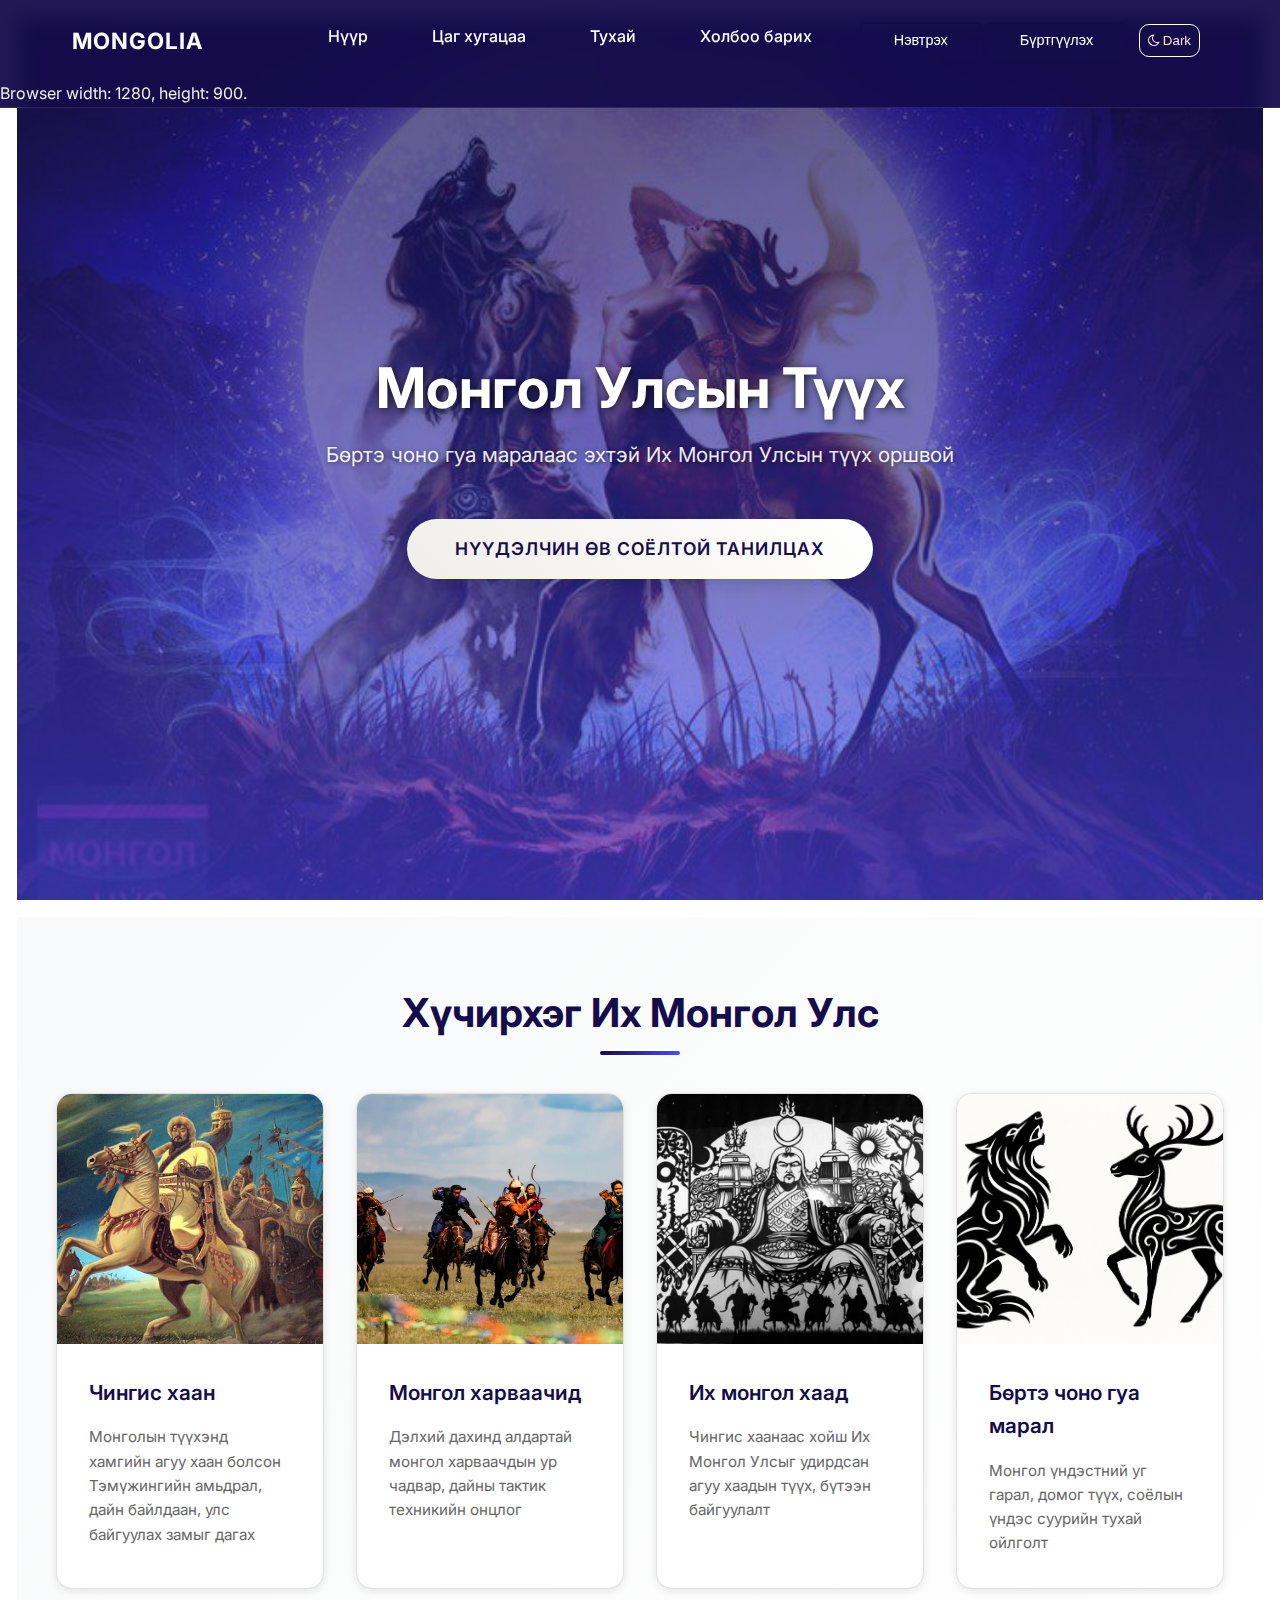
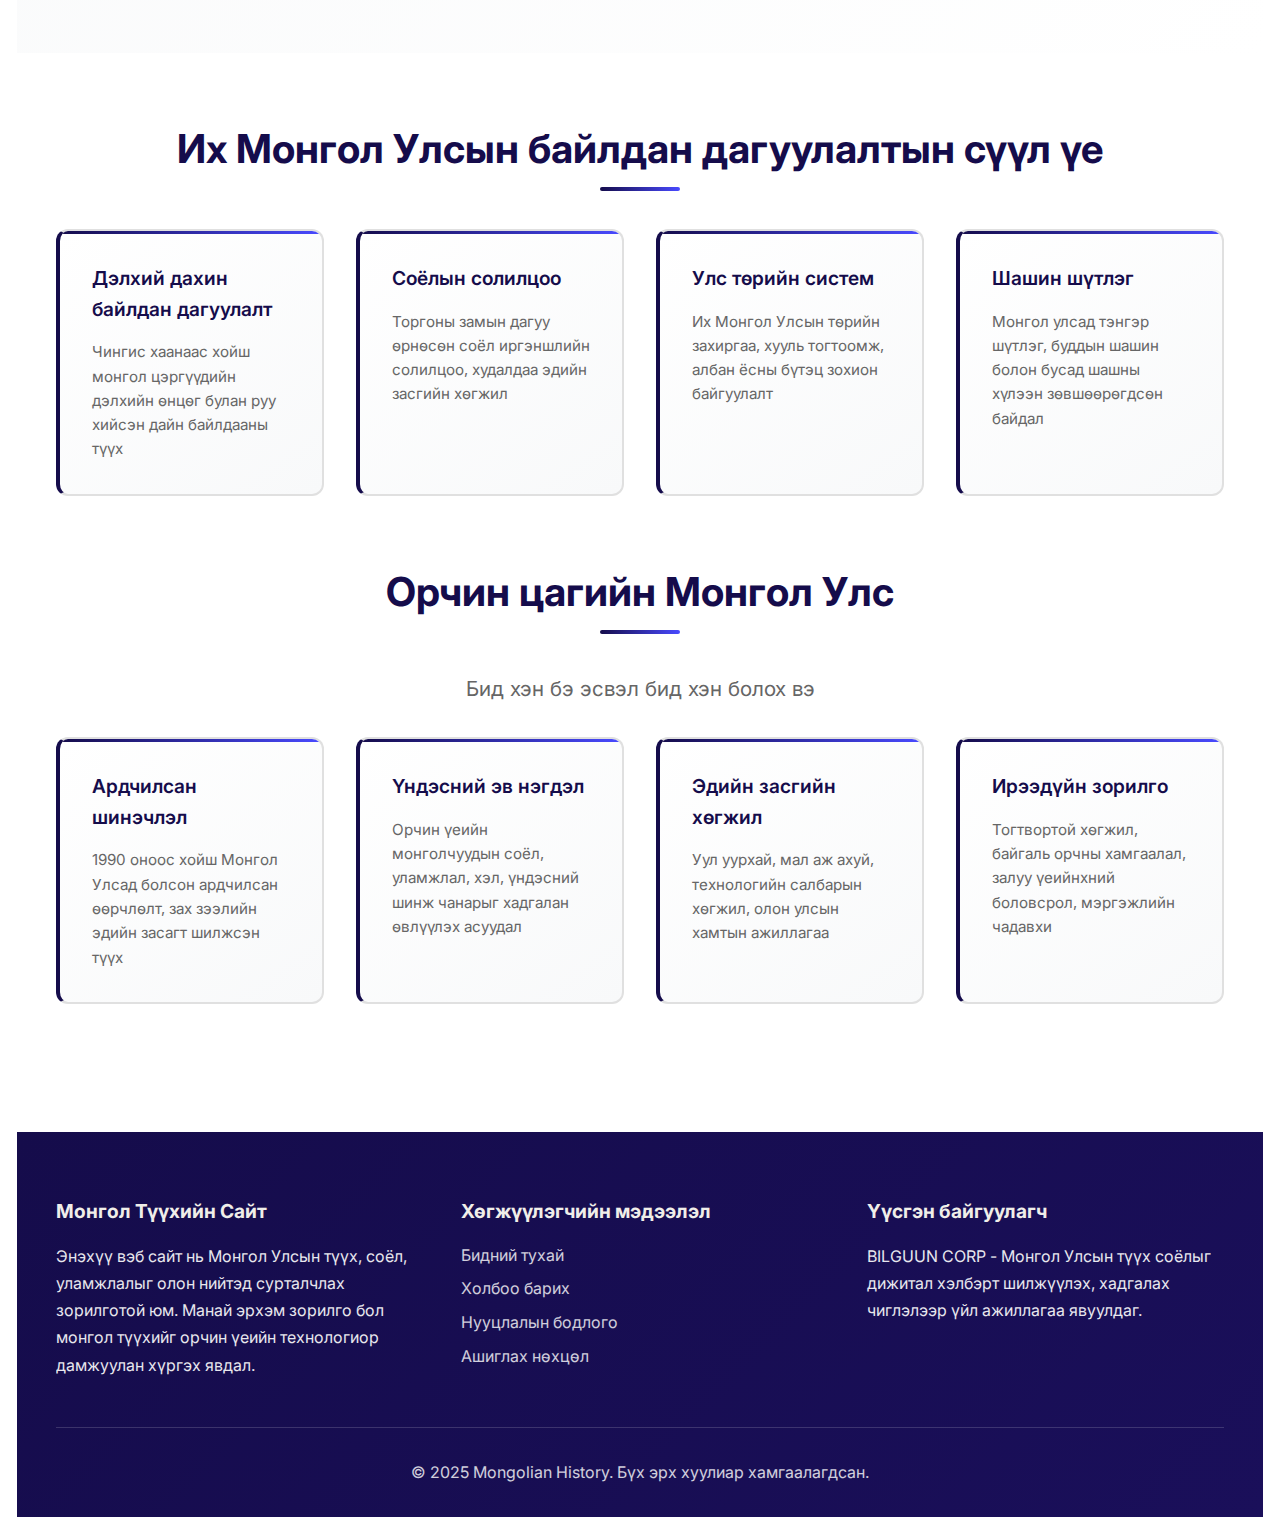
<file: index-v1.html>
<!DOCTYPE html>
<html lang="mn">
<head>
    <meta charset="UTF-8">
    <meta name="viewport" content="width=device-width, initial-scale=1.0">
    <title>Монгол Улсын Түүх | Mongolian History</title>
    <meta name="description" content="Монгол Улсын түүхийн цуврал - Чингис хаанаас өнөөг хүртэл">
    <link rel="stylesheet" href="https://cdnjs.cloudflare.com/ajax/libs/font-awesome/4.7.0/css/font-awesome.min.css">
    <link rel="stylesheet" href="huh_style-v1.css">
    <link rel="preconnect" href="https://fonts.googleapis.com">
    <link rel="preconnect" href="https://fonts.gstatic.com" crossorigin>
    <link href="https://fonts.googleapis.com/css2?family=Inter:wght@400;500;600;700&display=swap" rel="stylesheet">
    <script src="script.js"></script>
<body>
    <!-- Шинэ навигацийн цэс -->
    <header class="header">
        <nav class="navbar">
            <div class="nav-brand">
                <a href="#" class="brand-link">MONGOLIA</a>
            </div>
            <div class="nav-menu" id="myTopnav">
                <a href="#home" class="nav-link">Нүүр</a>
                <a href="#timeline" class="nav-link">Цаг хугацаа</a>
                <a href="#about" class="nav-link">Тухай</a>
                <a href="#contact" class="nav-link">Холбоо барих</a>
                
                <div class="nav-buttons">
                <button class="btn btn-outline">Нэвтрэх</button>
                <button class="btn btn-primary">Бүртгүүлэх</button>
                <button class="toggle-dark-btn"><i class="fa fa-moon-o"></i> Dark</button>
                </div>
            </div>
            <a href="javascript:void(0);" class="icon" onclick="myFunction()">
                    <i class="fa fa-bars"></i>
            </a>

        </nav>
        <p id="demo"></p>
    </header>

    <!-- Үндсэн гол хэсэг -->
    <main>
        <!-- Hero хэсэг -->
        <section id="home" class="hero">
            <div class="hero-content">
                <h1 class="hero-title">Монгол Улсын Түүх</h1>
                <p class="hero-subtitle">Бөртэ чоно гуа маралаас эхтэй Их Монгол Улсын түүх оршвой</p>
                <a href="#timeline" class="hero-btn">Нүүдэлчин өв соёлтой танилцах</a>
            </div>
        </section>

        <!-- Гол зураг бүхий 4 баганат сетгүүл -->
        <section id="timeline" class="main-timeline">
            <div class="container">
                <h2 class="section-title">Хүчирхэг Их Монгол Улс</h2>
                <div class="image-grid">
                    <article class="timeline-card">
                        <div class="card-image">
                            <img src="img/Chingis_khaan.jpg" alt="Чингис хаан">
                        </div>
                        <div class="card-content">
                            <h3>Чингис хаан</h3>
                            <p>Монголын түүхэнд хамгийн агуу хаан болсон Тэмүжингийн амьдрал, дайн байлдаан, улс байгуулах замыг дагах</p>
                        </div>
                    </article>
                    
                    <article class="timeline-card">
                        <div class="card-image">
                            <img src="img/harvaachid.jpg" alt="Харваачид">
                        </div>
                        <div class="card-content">
                            <h3>Монгол харваачид</h3>
                            <p>Дэлхий дахинд алдартай монгол харваачдын ур чадвар, дайны тактик техникийн онцлог</p>
                        </div>
                    </article>
                    
                    <article class="timeline-card">
                        <div class="card-image">
                            <img src="img/Khaan.jpg" alt="Хаан">
                        </div>
                        <div class="card-content">
                            <h3>Их монгол хаад</h3>
                            <p>Чингис хаанаас хойш Их Монгол Улсыг удирдсан агуу хаадын түүх, бүтээн байгуулалт</p>
                        </div>
                    </article>
                    
                    <article class="timeline-card">
                        <div class="card-image">
                            <img src="img/burte_chono_gua_maral_chatgpt.jpeg" alt="Бөртэ чоно гуа марал">
                        </div>
                        <div class="card-content">
                            <h3>Бөртэ чоно гуа марал</h3>
                            <p>Монгол үндэстний уг гарал, домог түүх, соёлын үндэс суурийн тухай ойлголт</p>
                        </div>
                    </article>
                </div>
            </div>
        </section>

        <!-- Текст картууд -->
        <section class="historical-periods">
            <div class="container">
                <div class="period-section">
                    <h2 class="section-title">Их Монгол Улсын байлдан дагуулалтын сүүл үе</h2>
                    <div class="text-grid">
                        <div class="text-card">
                            <h3>Дэлхий дахин байлдан дагуулалт</h3>
                            <p>Чингис хаанаас хойш монгол цэргүүдийн дэлхийн өнцөг булан руу хийсэн дайн байлдааны түүх</p>
                        </div>
                        <div class="text-card">
                            <h3>Соёлын солилцоо</h3>
                            <p>Торгоны замын дагуу өрнөсөн соёл иргэншлийн солилцоо, худалдаа эдийн засгийн хөгжил</p>
                        </div>
                        <div class="text-card">
                            <h3>Улс төрийн систем</h3>
                            <p>Их Монгол Улсын төрийн захиргаа, хууль тогтоомж, албан ёсны бүтэц зохион байгуулалт</p>
                        </div>
                        <div class="text-card">
                            <h3>Шашин шүтлэг</h3>
                            <p>Монгол улсад тэнгэр шүтлэг, буддын шашин болон бусад шашны хүлээн зөвшөөрөгдсөн байдал</p>
                        </div>
                    </div>
                </div>

                <div class="period-section">
                    <h2 class="section-title">Орчин цагийн Монгол Улс</h2>
                    <h3 class="section-subtitle">Бид хэн бэ эсвэл бид хэн болох вэ</h3>
                    <div class="text-grid">
                        <div class="text-card">
                            <h3>Ардчилсан шинэчлэл</h3>
                            <p>1990 оноос хойш Монгол Улсад болсон ардчилсан өөрчлөлт, зах зээлийн эдийн засагт шилжсэн түүх</p>
                        </div>
                        <div class="text-card">
                            <h3>Үндэсний эв нэгдэл</h3>
                            <p>Орчин үеийн монголчуудын соёл, уламжлал, хэл, үндэсний шинж чанарыг хадгалан өвлүүлэх асуудал</p>
                        </div>
                        <div class="text-card">
                            <h3>Эдийн засгийн хөгжил</h3>
                            <p>Уул уурхай, мал аж ахуй, технологийн салбарын хөгжил, олон улсын хамтын ажиллагаа</p>
                        </div>
                        <div class="text-card">
                            <h3>Ирээдүйн зорилго</h3>
                            <p>Тогтвортой хөгжил, байгаль орчны хамгаалал, залуу үеийнхний боловсрол, мэргэжлийн чадавхи</p>
                        </div>
                    </div>
                </div>
            </div>
        </section>
    </main>

    <!-- Footer хэсэг -->
    <footer class="footer">
        <div class="container">
            <div class="footer-content">
                <div class="footer-section">
                    <h4>Монгол Түүхийн Сайт</h4>
                    <p>Энэхүү вэб сайт нь Монгол Улсын түүх, соёл, уламжлалыг олон нийтэд сурталчлах зорилготой юм. Манай эрхэм зорилго бол монгол түүхийг орчин үеийн технологиор дамжуулан хүргэх явдал.</p>
                </div>
                <div class="footer-section">
                    <h4>Хөгжүүлэгчийн мэдээлэл</h4>
                    <ul class="footer-links">
                        <li><a href="#">Бидний тухай</a></li>
                        <li><a href="#">Холбоо барих</a></li>
                        <li><a href="#">Нууцлалын бодлого</a></li>
                        <li><a href="#">Ашиглах нөхцөл</a></li>
                    </ul>
                </div>
                <div class="footer-section">
                    <h4>Үүсгэн байгуулагч</h4>
                    <p>BILGUUN CORP - Монгол Улсын түүх соёлыг дижитал хэлбэрт шилжүүлэх, хадгалах чиглэлээр үйл ажиллагаа явуулдаг.</p>
                </div>
            </div>
            <div class="footer-bottom">
                <p>&copy; 2025 Mongolian History. Бүх эрх хуулиар хамгаалагдсан.</p>
            </div>
        </div>
    </footer>

</body>
<script>
var w = window.innerWidth;
var h = window.innerHeight;

var x = document.getElementById("demo");
x.innerHTML = "Browser width: " + w + ", height: " + h + ".";
</script>
</file>
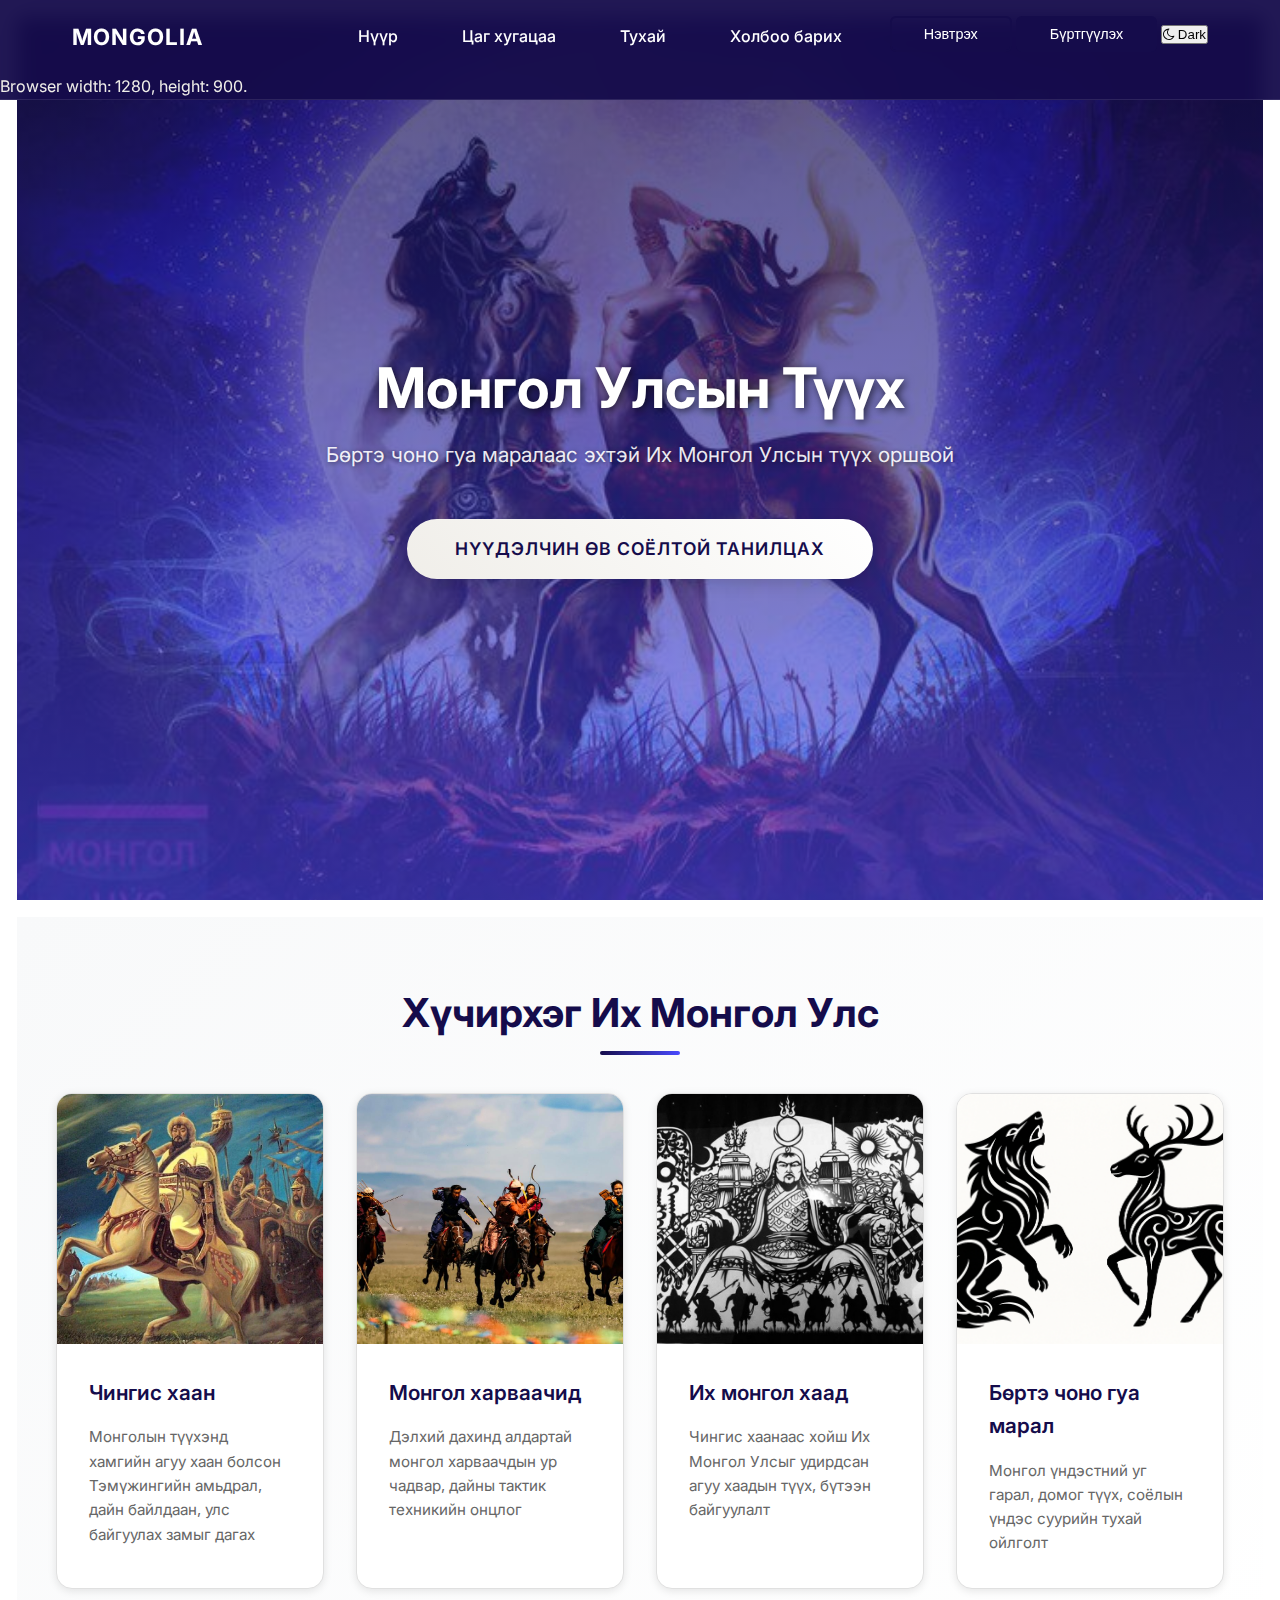
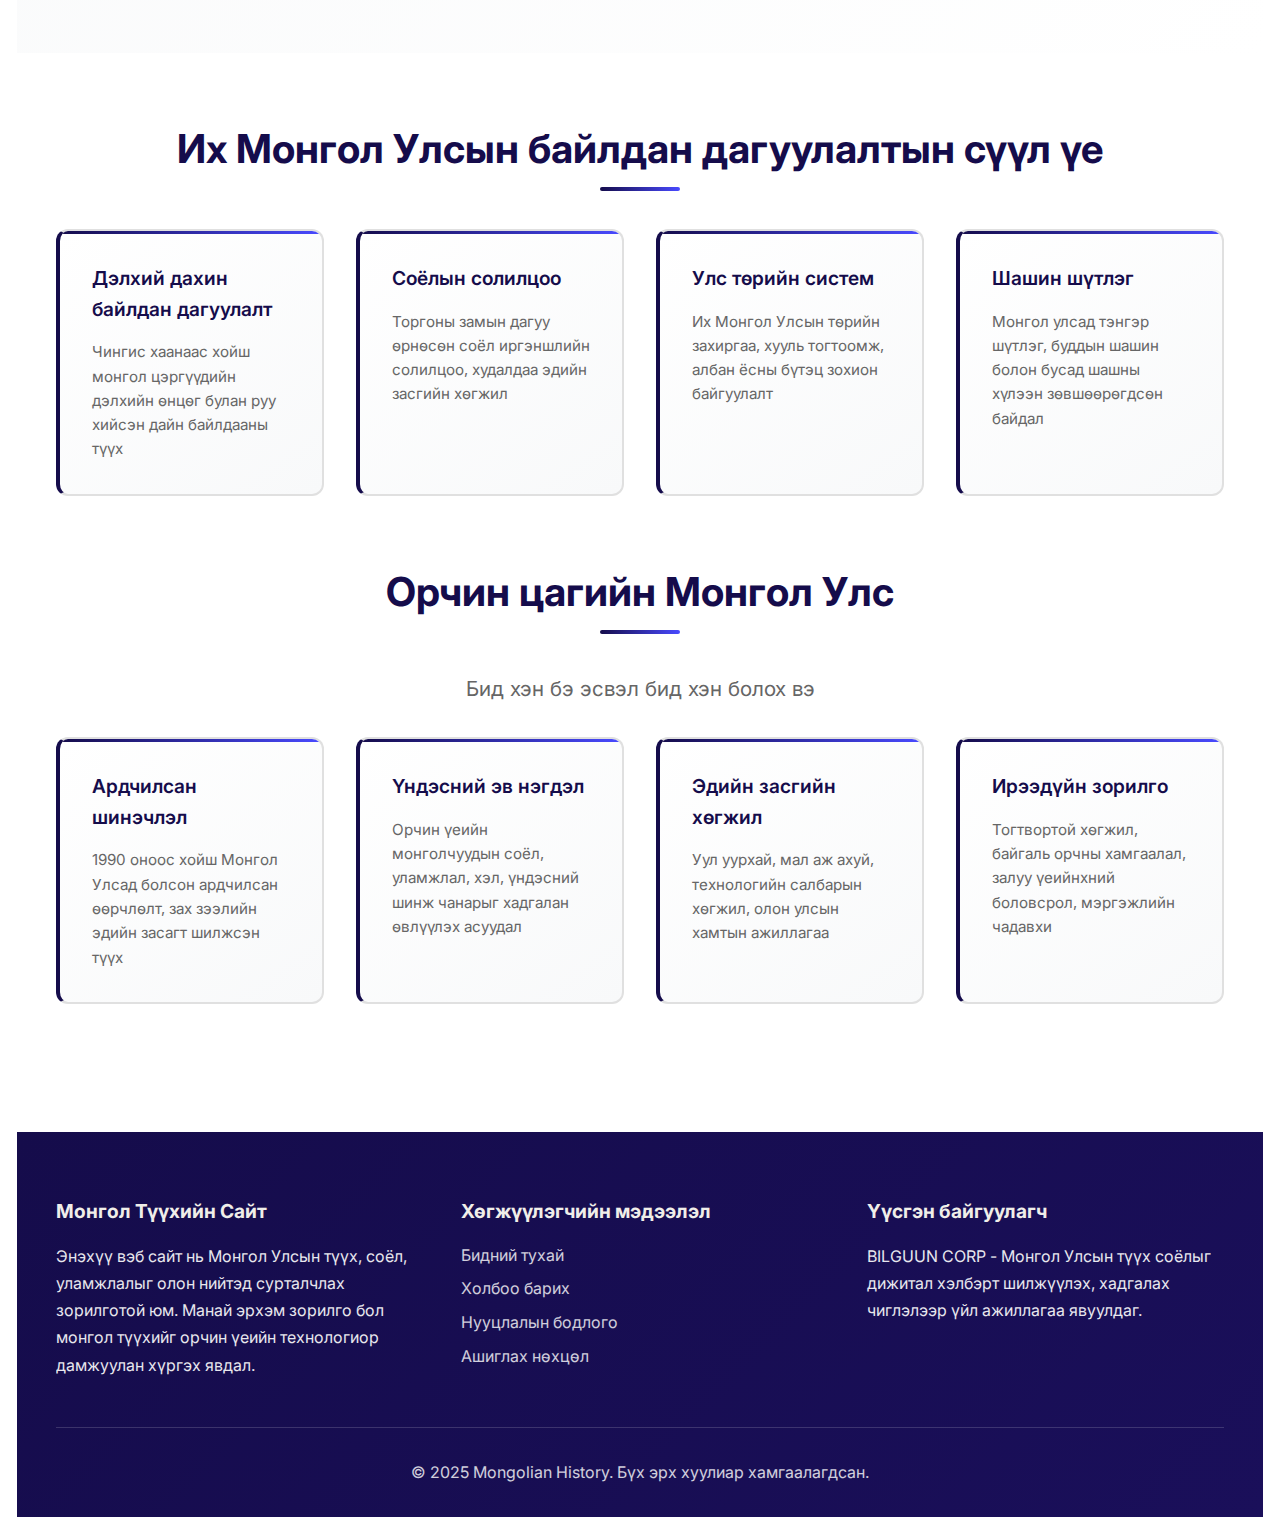
<file: index1.html>
<!DOCTYPE html>
<html lang="mn">
<head>
    <meta charset="UTF-8">
    <meta name="viewport" content="width=device-width, initial-scale=1.0">
    <title>Монгол Улсын Түүх | Mongolian History</title>
    <meta name="description" content="Монгол Улсын түүхийн цуврал - Чингис хаанаас өнөөг хүртэл">
    <link rel="stylesheet" href="https://cdnjs.cloudflare.com/ajax/libs/font-awesome/4.7.0/css/font-awesome.min.css">
    <link rel="stylesheet" href="huh_style-v1.css">
    <link rel="preconnect" href="https://fonts.googleapis.com">
    <link rel="preconnect" href="https://fonts.gstatic.com" crossorigin>
    <link href="https://fonts.googleapis.com/css2?family=Inter:wght@400;500;600;700&display=swap" rel="stylesheet">
    <script src="script.js"></script>
<body>
    <!-- Шинэ навигацийн цэс -->
    <header class="header">
        <nav class="navbar">
            <div class="nav-brand">
                <a href="#" class="brand-link">MONGOLIA</a>
            </div>
            <div class="nav-menu" id="myTopnav">
                <a href="#home" class="nav-link">Нүүр</a>
                <a href="#timeline" class="nav-link">Цаг хугацаа</a>
                <a href="#about" class="nav-link">Тухай</a>
                <a href="#contact" class="nav-link">Холбоо барих</a>
                
                <div class="nav-buttons">
                <button class="btn btn-outline">Нэвтрэх</button>
                <button class="btn btn-primary">Бүртгүүлэх</button>
                <button id="toggle-dark-btn"><i class="fa fa-moon-o"></i> Dark</button>
                </div>
            </div>
            <a href="javascript:void(0);" class="icon" onclick="myFunction()">
                    <i class="fa fa-bars"></i>
            </a>

        </nav>
        <p id="demo"></p>
    </header>

    <!-- Үндсэн гол хэсэг -->
    <main>
        <!-- Hero хэсэг -->
        <section id="home" class="hero">
            <div class="hero-content">
                <h1 class="hero-title">Монгол Улсын Түүх</h1>
                <p class="hero-subtitle">Бөртэ чоно гуа маралаас эхтэй Их Монгол Улсын түүх оршвой</p>
                <a href="#timeline" class="hero-btn">Нүүдэлчин өв соёлтой танилцах</a>
            </div>
        </section>

        <!-- Гол зураг бүхий 4 баганат сетгүүл -->
        <section id="timeline" class="main-timeline">
            <div class="container">
                <h2 class="section-title">Хүчирхэг Их Монгол Улс</h2>
                <div class="image-grid">
                    <article class="timeline-card">
                        <div class="card-image">
                            <img src="img/Chingis_khaan.jpg" alt="Чингис хаан">
                        </div>
                        <div class="card-content">
                            <h3>Чингис хаан</h3>
                            <p>Монголын түүхэнд хамгийн агуу хаан болсон Тэмүжингийн амьдрал, дайн байлдаан, улс байгуулах замыг дагах</p>
                        </div>
                    </article>
                    
                    <article class="timeline-card">
                        <div class="card-image">
                            <img src="img/harvaachid.jpg" alt="Харваачид">
                        </div>
                        <div class="card-content">
                            <h3>Монгол харваачид</h3>
                            <p>Дэлхий дахинд алдартай монгол харваачдын ур чадвар, дайны тактик техникийн онцлог</p>
                        </div>
                    </article>
                    
                    <article class="timeline-card">
                        <div class="card-image">
                            <img src="img/Khaan.jpg" alt="Хаан">
                        </div>
                        <div class="card-content">
                            <h3>Их монгол хаад</h3>
                            <p>Чингис хаанаас хойш Их Монгол Улсыг удирдсан агуу хаадын түүх, бүтээн байгуулалт</p>
                        </div>
                    </article>
                    
                    <article class="timeline-card">
                        <div class="card-image">
                            <img src="img/burte_chono_gua_maral_chatgpt.jpeg" alt="Бөртэ чоно гуа марал">
                        </div>
                        <div class="card-content">
                            <h3>Бөртэ чоно гуа марал</h3>
                            <p>Монгол үндэстний уг гарал, домог түүх, соёлын үндэс суурийн тухай ойлголт</p>
                        </div>
                    </article>
                </div>
            </div>
        </section>

        <!-- Текст картууд -->
        <section class="historical-periods">
            <div class="container">
                <div class="period-section">
                    <h2 class="section-title">Их Монгол Улсын байлдан дагуулалтын сүүл үе</h2>
                    <div class="text-grid">
                        <div class="text-card">
                            <h3>Дэлхий дахин байлдан дагуулалт</h3>
                            <p>Чингис хаанаас хойш монгол цэргүүдийн дэлхийн өнцөг булан руу хийсэн дайн байлдааны түүх</p>
                        </div>
                        <div class="text-card">
                            <h3>Соёлын солилцоо</h3>
                            <p>Торгоны замын дагуу өрнөсөн соёл иргэншлийн солилцоо, худалдаа эдийн засгийн хөгжил</p>
                        </div>
                        <div class="text-card">
                            <h3>Улс төрийн систем</h3>
                            <p>Их Монгол Улсын төрийн захиргаа, хууль тогтоомж, албан ёсны бүтэц зохион байгуулалт</p>
                        </div>
                        <div class="text-card">
                            <h3>Шашин шүтлэг</h3>
                            <p>Монгол улсад тэнгэр шүтлэг, буддын шашин болон бусад шашны хүлээн зөвшөөрөгдсөн байдал</p>
                        </div>
                    </div>
                </div>

                <div class="period-section">
                    <h2 class="section-title">Орчин цагийн Монгол Улс</h2>
                    <h3 class="section-subtitle">Бид хэн бэ эсвэл бид хэн болох вэ</h3>
                    <div class="text-grid">
                        <div class="text-card">
                            <h3>Ардчилсан шинэчлэл</h3>
                            <p>1990 оноос хойш Монгол Улсад болсон ардчилсан өөрчлөлт, зах зээлийн эдийн засагт шилжсэн түүх</p>
                        </div>
                        <div class="text-card">
                            <h3>Үндэсний эв нэгдэл</h3>
                            <p>Орчин үеийн монголчуудын соёл, уламжлал, хэл, үндэсний шинж чанарыг хадгалан өвлүүлэх асуудал</p>
                        </div>
                        <div class="text-card">
                            <h3>Эдийн засгийн хөгжил</h3>
                            <p>Уул уурхай, мал аж ахуй, технологийн салбарын хөгжил, олон улсын хамтын ажиллагаа</p>
                        </div>
                        <div class="text-card">
                            <h3>Ирээдүйн зорилго</h3>
                            <p>Тогтвортой хөгжил, байгаль орчны хамгаалал, залуу үеийнхний боловсрол, мэргэжлийн чадавхи</p>
                        </div>
                    </div>
                </div>
            </div>
        </section>
    </main>

    <!-- Footer хэсэг -->
    <footer class="footer">
        <div class="container">
            <div class="footer-content">
                <div class="footer-section">
                    <h4>Монгол Түүхийн Сайт</h4>
                    <p>Энэхүү вэб сайт нь Монгол Улсын түүх, соёл, уламжлалыг олон нийтэд сурталчлах зорилготой юм. Манай эрхэм зорилго бол монгол түүхийг орчин үеийн технологиор дамжуулан хүргэх явдал.</p>
                </div>
                <div class="footer-section">
                    <h4>Хөгжүүлэгчийн мэдээлэл</h4>
                    <ul class="footer-links">
                        <li><a href="#">Бидний тухай</a></li>
                        <li><a href="#">Холбоо барих</a></li>
                        <li><a href="#">Нууцлалын бодлого</a></li>
                        <li><a href="#">Ашиглах нөхцөл</a></li>
                    </ul>
                </div>
                <div class="footer-section">
                    <h4>Үүсгэн байгуулагч</h4>
                    <p>BILGUUN CORP - Монгол Улсын түүх соёлыг дижитал хэлбэрт шилжүүлэх, хадгалах чиглэлээр үйл ажиллагаа явуулдаг.</p>
                </div>
            </div>
            <div class="footer-bottom">
                <p>&copy; 2025 Mongolian History. Бүх эрх хуулиар хамгаалагдсан.</p>
            </div>
        </div>
    </footer>

</body>
<script>
var w = window.innerWidth;
var h = window.innerHeight;

var x = document.getElementById("demo");
x.innerHTML = "Browser width: " + w + ", height: " + h + ".";
</script>
</file>
<file: huh_style-v1.css>
/* ========================
   МОНГОЛ ТҮҮХИЙН ВЭБ САЙТ - ҮНДСЭН CSS
   Зохиогч: BILGUUN CORP
   Огноо: 2025-01-06
   ======================== */

/* ========== ҮНДСЭН ТОХИРГОО ========== */
:root {
    /* Өнгөний палитр */
    --primary-color: #150c4b;      /* Гүн хөх */
    --secondary-color: #494aff;     /* Гэрэл хөх */
    --accent-color: #f0eee9;        /* Шаргал цагаан */
    --background-light: #f8f9fa;    /* Цайвар саарал */
    --background-lighter: #ffffff;   /* Цагаан */
    --text-dark: #333333;           /* Хар текст */
    --text-light: #666666;          /* Саарал текст */
    --border-color: #e0e0e0;        /* Хүрээний өнгө */
    
    /* Зайнууд */
    --spacing-xs: 0.5rem;    /* 8px */
    --spacing-sm: 1rem;      /* 16px */
    --spacing-md: 2rem;      /* 32px */
    --spacing-lg: 3rem;      /* 48px */
    --spacing-xl: 4rem;      /* 64px */
    
    /* Шилжилт */
    --transition-fast: 0.2s ease;
    --transition-normal: 0.3s ease;
    --transition-slow: 0.5s ease;
    
    /* Сүүдэр */
    --shadow-light: 0 2px 8px rgba(0, 0, 0, 0.1);
    --shadow-medium: 0 4px 16px rgba(0, 0, 0, 0.15);
    --shadow-heavy: 0 8px 24px rgba(0, 0, 0, 0.2);
}

/* Үндсэн тохиргоо */
* {
    margin: 0;
    padding: 0;
    box-sizing: border-box;
}

html {
    scroll-behavior: smooth;
    font-size: 16px;
}

body {
    font-family: 'Inter', -apple-system, BlinkMacSystemFont, 'Segoe UI', Roboto, sans-serif;
    line-height: 1.6;
    color: var(--text-dark);
    background-color: var(--background-lighter);
    overflow-x: hidden;
}

/* ========== боди харанхуй төлөв ========== */

body.toggle-dark-btn{
    background-color: var(--shadow-heavy);
    color: #e0e0e0;
}

/* ========== ЕРӨНХИЙ КЛАСУУД ========== */
.container {
    max-width: 1200px;
    margin: 0 auto;
    padding: 0 var(--spacing-sm);
}

.btn {
    display: inline-block;
    padding: var(--spacing-xs) var(--spacing-md);
    border-radius: 6px;
    text-decoration: none;
    font-weight: 500;
    transition: all var(--transition-normal);
    cursor: pointer;
    border: 2px solid transparent;
    font-size: 0.9rem;
}

.btn-primary {
    background-color: var(--primary-color);
    color: white;
}

.btn-primary:hover {
    background-color: var(--secondary-color);
    transform: translateY(-2px);
    box-shadow: var(--shadow-medium);
}

.btn-outline {
    background-color: transparent;
    color: white;
    border-color: var(--primary-color);
}

.btn-outline:hover {
    background-color: var(--secondary-color);
    transform: translateY(-2px);
    color: white;
}

.section-title {
    font-size: 2.5rem;
    font-weight: 700;
    color: var(--primary-color);
    text-align: center;
    margin-bottom: var(--spacing-lg);
    position: relative;
}

.section-title::after {
    content: '';
    position: absolute;
    bottom: -10px;
    left: 50%;
    transform: translateX(-50%);
    width: 80px;
    height: 4px;
    background: linear-gradient(90deg, var(--primary-color), var(--secondary-color));
    border-radius: 2px;
}

.section-subtitle {
    font-size: 1.3rem;
    color: var(--text-light);
    text-align: center;
    margin-bottom: var(--spacing-md);
    font-weight: 400;
}

/* ========== НАВИГАЦИЙН ЦЭС ========== */
.header {
    position: fixed;
    top: 0;
    left: 0;
    right: 0;
    background: rgba(21, 12, 75, 0.95);
    backdrop-filter: blur(10px);
    z-index: 1000;
    border-bottom: 1px solid rgba(255, 255, 255, 0.1);
}

.navbar {
    display: flex;
    align-items: center;
    justify-content: space-between;
    padding: var(--spacing-sm) var(--spacing-md);
    max-width: 1200px;
    margin: 0 auto;
}

.brand-link {
    color: white;
    text-decoration: none;
    font-size: 1.4rem;
    font-weight: 700;
    letter-spacing: 1px;
}

.nav-menu {
    display: flex;
    gap: var(--spacing-md);
}

 .icon {
  display: none;
}

@media screen and (max-width: 1030px) {
  /* NAVBAR үндсэн layout */
  .navbar {
    display: flex !important;
    flex-direction: row !important;
    align-items: center;
    justify-content: space-between;
    padding: var(--spacing-xs) var(--spacing-sm);
    position: relative; /* .nav-menu байршуулалтын тулд */
  }

  .nav-brand {
    order: 1;
  }

  .brand-link {
    margin-left: var(--spacing-md);
  }

  .icon {
    order: 2;
    font-size: 1.6rem;
    display: block;
  }

  /* NAV MENU - сунан гарч ирэх animation тохиргоо */
  .nav-menu {
    position: absolute;
    top: 100%;
    left: 0;
    right: 0;
    background-color: rgba(21, 12, 75, 0.95);
    overflow: hidden;
    max-height: 0;
    opacity: 0;
    visibility: hidden;
    transition: max-height 0.4s ease, opacity 0.3s ease;
    z-index: 999;
    flex-direction: column;
    padding: 0 var(--spacing-sm);
  }

  .nav-menu.responsive {
    display: flex;
    max-height: 500px; /* шаардлагатай бол өөрчил */
    opacity: 1;
    visibility: visible;
    padding: var(--spacing-sm);
    flex-direction: column;
    align-items: flex-start;
    gap: var(--spacing-xs);
  }

  .nav-menu.responsive a {
    display: block;
    text-align: left;
    width: 100%;
    margin-bottom: var(--spacing-xs);
  }

  /* NAV ACTION ROW - dark + 2 button нэг мөрөнд */
  .nav-menu .nav-action-row {
    display: none;
  }

  .nav-menu.responsive .nav-action-row {
    display: flex;
    flex-direction: row;
    gap: var(--spacing-xs);
    width: 100%;
    margin-top: var(--spacing-xs);
  }

  .nav-menu.responsive .nav-action-row > * {
    width: 20%;
  }

  /* NAV BUTTONS */
  .nav-buttons {
    display: none;
    flex-direction: row;
    gap: var(--spacing-xs);
  }

  .nav-menu.responsive .nav-buttons {
    display: flex;
  }

  /* DARK MODE товч */
  #toggle-dark-btn,
  .toggle-dark-btn {
    display: none;
    width: 20%;
    padding: var(--spacing-xs);
    background-color: rgb(65, 64, 64);
    color: white;
    border-radius: 8px;
  }

  .nav-menu.responsive #toggle-dark-btn,
  .nav-menu.responsive .toggle-dark-btn {
    display: inline-block;
  }
}
@media screen and (max-width: 1030px) {
  /* ========== ЭХНИЙ ТОХИРГОО ========= */
  .navbar {
    display: flex !important;
    flex-direction: row !important;
    align-items: center;
    justify-content: space-between;
    padding: var(--spacing-xs) var(--spacing-sm);
  }
  .nav-brand {
    order: 1;
  }
  .brand-link{
    margin-left: var(--spacing-md);
  }

  .icon {
    order: 2;
    font-size: 1.6rem;
    display: block; 
  }

  .nav-menu a {
    display: none;
  }

  .navbar .icon {
    float: right;
    display: block;
  }

  .nav-menu.responsive {
    display: flex;
    flex-direction: column;
    align-items: flex-start;
    position: relative;
    padding: var(--spacing-sm);
    background-color: rgba(21, 12, 75, 0.95);
    gap: var(--spacing-xs);
  }

  .nav-menu.responsive .icon {
    position: absolute;
    right: 0;
    top: 0;
  }

  .nav-menu.responsive a {
    float: none;
    text-align: left;
    display: block;
    width: 100%;
  }

  /* ========== DARK MODE BUTTON ========= */
  .toggle-dark-btn {
    display: none;
    width: 20%;
    margin-top: var(--spacing-xs);
    align-self: flex-start;
  }

  .nav-menu.responsive .toggle-dark-btn {
    display: inline-block;
  }

  /* ========== NAV BUTTONS ========= */
  .nav-buttons {
    display: none;
    flex-direction: row;
    width: auto;
    gap: var(--spacing-xs);
  }

  .nav-menu.responsive .nav-buttons {
    display: flex;
  }

  /* ========== НЭГ МӨРӨНД ГАРГАХ: DARK + 2 BUTTON ========= */
  .nav-menu.responsive .nav-action-row {
    display: flex;
    flex-direction: row;
    width: 100%;
    gap: var(--spacing-xs);
    align-items: center;
    justify-content: flex-start;
  }

  .nav-menu.responsive .nav-action-row > * {
    width: 20%;
    flex-direction: row;
  }

.nav-menu {
    position: absolute;
    top: 100%;
    left: 0;
    right: 0;
    background-color: rgba(21, 12, 75, 0.95);
    overflow: hidden;
    max-height: 0;
    opacity: 0;
    visibility: hidden;
    transition: max-height 0.4s ease, opacity 0.3s ease;
    z-index: 999;
    flex-direction: column;
    padding: 0 var(--spacing-sm);
  }

  .nav-menu.responsive {
    max-height: 500px; /* Хангалттай өндөр, шаардлагатай бол өөрчилж болно */
    opacity: 1;
    visibility: visible;
    padding: var(--spacing-sm);
  }

  .nav-menu a,
  .nav-menu .nav-action-row {
    display: block;
    margin-bottom: var(--spacing-xs);
  }

  .nav-action-row {
    display: flex;
    flex-direction: row;
    gap: var(--spacing-xs);
    width: 100%;
  }

  .nav-action-row > * {
    width: 20%;
  }

  .nav-buttons {
    flex-direction: row;
    gap: var(--spacing-xs);
  }

  .toggle-dark-btn {
    display: inline-block;
    width: 20%;
    padding: var(--spacing-xs);
    background-color: rgb(65, 64, 64);
    color: white;
    border-radius: 8px;
  }

  .navbar {
    position: relative; /* nav-menu-г байрлуулахын тулд */
  }
}


.nav-link {
    color: white;
    text-decoration: none;
    font-weight: 500;
    transition: var(--transition-normal);
    padding: var(--spacing-xs) var(--spacing-sm);
    border-radius: 4px;
}

.nav-link:hover, .toggle-dark-btn:hover{
    background-color: rgba(255, 255, 255, 0.1);
    color: var(--accent-color);
}

.toggle-dark-btn{
    color: antiquewhite;
    position: static;
    top: var(--spacing-lg);
    right: var(--spacing-md);
    background-color: var(--primary-color);
    border: 1px solid white;
    margin: var(--spacing-xs);
    padding: var(--spacing-xs);
    border-radius: 10px;
    cursor: pointer;
    transition: var(--transition-normal);
    justify-content: end;
}



/* ========== HERO ХЭСЭГ ========== */
.hero {
    min-height: 100vh;
    background: linear-gradient(
        rgba(21, 12, 75, 0.7),
        rgba(73, 74, 255, 0.6)
    ), url('img/burte_chono_gua_maral.jpeg');
    background-size: cover;
    background-position: center;
    background-attachment: fixed;
    display: flex;
    align-items: center;
    justify-content: center;
    text-align: center;
    color: white;
    position: relative;
}

.hero-content {
    max-width: 800px;
    padding: var(--spacing-md);
}

.hero-title {
    font-size: 3.5rem;
    font-weight: 700;
    margin-bottom: var(--spacing-sm);
    text-shadow: 2px 2px 8px rgba(0, 0, 0, 0.7);
    line-height: 1.2;
}

.hero-subtitle {
    font-size: 1.3rem;
    margin-bottom: var(--spacing-lg);
    text-shadow: 1px 1px 4px rgba(0, 0, 0, 0.5);
    opacity: 0.9;
}

.hero-btn {
    display: inline-block;
    background: linear-gradient(45deg, var(--accent-color), white);
    color: var(--primary-color);
    padding: var(--spacing-sm) var(--spacing-lg);
    border-radius: 30px;
    text-decoration: none;
    font-weight: 600;
    font-size: 1.1rem;
    transition: all var(--transition-normal);
    box-shadow: var(--shadow-medium);
    text-transform: uppercase;
    letter-spacing: 1px;
}

.hero-btn:hover {
    transform: translateY(-3px) scale(1.05);
    box-shadow: var(--shadow-heavy);
    background: linear-gradient(45deg, white, var(--accent-color));
}

/* ========== ЗУРАГТАЙ 4 БАГАНАТ СЕТГҮҮЛ ========== */
.main-timeline {
    padding: var(--spacing-xl) 0;
    background: linear-gradient(135deg, var(--background-light), var(--background-lighter));
}

.image-grid {
    display: grid;
    grid-template-columns: repeat(4, 1fr);
    gap: var(--spacing-md);
    max-width: 1200px;
    margin: 0 auto;
}

.timeline-card {
    background: white;
    border-radius: 16px;
    overflow: hidden;
    box-shadow: var(--shadow-light);
    transition: all var(--transition-normal);
    border: 1px solid var(--border-color);
}

.timeline-card:hover {
    transform: translateY(-8px);
    box-shadow: var(--shadow-heavy);
}

.card-image {
    width: 100%;
    height: 250px;
    overflow: hidden;
}

.card-image img {
    width: 100%;
    height: 100%;
    object-fit: cover;
    transition: var(--transition-slow);
}

.timeline-card:hover .card-image img {
    transform: scale(1.1);
}

.card-content {
    padding: var(--spacing-md);
}

.card-content h3 {
    font-size: 1.3rem;
    font-weight: 600;
    color: var(--primary-color);
    margin-bottom: var(--spacing-sm);
}

.card-content p {
    color: var(--text-light);
    line-height: 1.6;
    font-size: 0.95rem;
}

/* ========== ТЕКСТ КАРТУУД ========== */
.historical-periods {
    padding: var(--spacing-xl) 0;
}

.period-section {
    margin-bottom: var(--spacing-xl);
}

.text-grid {
    display: grid;
    grid-template-columns: repeat(4, 1fr);
    gap: var(--spacing-md);
    max-width: 1200px;
    margin: 0 auto;
}

.text-card {
    background: linear-gradient(145deg, white, var(--background-light));
    padding: var(--spacing-md);
    border-radius: 12px;
    border: 2px solid var(--border-color);
    border-left: 4px solid var(--primary-color);
    transition: all var(--transition-normal);
    position: relative;
    overflow: hidden;
}

.text-card::before {
    content: '';
    position: absolute;
    top: 0;
    left: 0;
    right: 0;
    height: 3px;
    background: linear-gradient(90deg, var(--primary-color), var(--secondary-color));
}

.text-card:hover {
    transform: translateY(-5px);
    box-shadow: var(--shadow-medium);
    border-color: var(--primary-color);
}

.text-card h3 {
    font-size: 1.2rem;
    font-weight: 600;
    color: var(--primary-color);
    margin-bottom: var(--spacing-sm);
}

.text-card p {
    color: var(--text-light);
    line-height: 1.6;
    font-size: 0.95rem;
}

/* ========== FOOTER ========== */
.footer {
    background: linear-gradient(135deg, var(--primary-color), #1a0f5a);
    color: white;
    padding: var(--spacing-xl) 0 var(--spacing-md);
}

.footer-content {
    display: grid;
    grid-template-columns: repeat(3, 1fr);
    gap: var(--spacing-lg);
    margin-bottom: var(--spacing-lg);
}

.footer-section h4 {
    font-size: 1.2rem;
    margin-bottom: var(--spacing-sm);
    color: var(--accent-color);
}

.footer-section p {
    line-height: 1.7;
    opacity: 0.9;
}

.footer-links {
    list-style: none;
}

.footer-links li {
    margin-bottom: var(--spacing-xs);
}

.footer-links a {
    color: white;
    text-decoration: none;
    transition: var(--transition-normal);
    opacity: 0.8;
}

.footer-links a:hover {
    opacity: 1;
    color: var(--accent-color);
}

.footer-bottom {
    border-top: 1px solid rgba(255, 255, 255, 0.2);
    padding-top: var(--spacing-md);
    text-align: center;
    opacity: 0.8;
}

/* ========== ХАРГАЛЗАХ ДИЗАЙН ========== */

/* Таблет (768px - 1023px) */
@media (max-width: 1023px) {
    .hero-title {
        font-size: 2.8rem;
    }
    
    .image-grid,
    .text-grid {
        grid-template-columns: repeat(2, 1fr);
        gap: var(--spacing-md);
    }
    
    .navbar {
        flex-direction: column;
        gap: var(--spacing-sm);
        padding: var(--spacing-sm);
    }
    
    .nav-menu {
        order: 2;
    }
    
    .nav-buttons {
        order: 3;
    }
    
    .footer-content {
        grid-template-columns: 1fr;
        gap: var(--spacing-md);
    }
}

/* Утас (767px ба доош) */
@media (max-width: 767px) {
    .hero-title {
        font-size: 2.2rem;
    }
    
    .hero-subtitle {
        font-size: 1.1rem;
    }
    
    .section-title {
        font-size: 2rem;
    }
    
    .image-grid,
    .text-grid {
        grid-template-columns: 1fr;
        gap: var(--spacing-sm);
    }
    
    .card-image {
        height: 200px;
    }
    
    .timeline-card,
    .text-card {
        margin: 0 var(--spacing-xs);
    }
    
    .hero {
        background-attachment: scroll;
    }
    
    .nav-menu {
        flex-wrap: wrap;
        justify-content: center;
        gap: var(--spacing-sm);
    }
    
    .nav-buttons {
        flex-direction: column;
        width: 100%;
        gap: var(--spacing-xs);
    }
    
    .container {
        padding: 0 var(--spacing-xs);
    }
}

/* Жижиг утас (480px ба доош) */
@media (max-width: 480px) {
    .hero-title {
        font-size: 1.8rem;
    }
    
    .hero-subtitle {
        font-size: 1rem;
    }
    
    .section-title {
        font-size: 1.6rem;
    }
    
    .hero-btn {
        padding: var(--spacing-xs) var(--spacing-md);
        font-size: 1rem;
    }
    
    .card-image {
        height: 180px;
    }
    
    .main-timeline,
    .historical-periods {
        padding: var(--spacing-md) 0;
    }
}

/* ========== АНИМАЦИЙН КЛАССУУД ========== */
@keyframes fadeInUp {
    from {
        opacity: 0;
        transform: translateY(30px);
    }
    to {
        opacity: 1;
        transform: translateY(0);
    }
}

.timeline-card,
.text-card {
    animation: fadeInUp 0.6s ease-out;
}

.timeline-card:nth-child(1) { animation-delay: 0.1s; }
.timeline-card:nth-child(2) { animation-delay: 0.2s; }
.timeline-card:nth-child(3) { animation-delay: 0.3s; }
.timeline-card:nth-child(4) { animation-delay: 0.4s; }

.text-card:nth-child(1) { animation-delay: 0.1s; }
.text-card:nth-child(2) { animation-delay: 0.2s; }
.text-card:nth-child(3) { animation-delay: 0.3s; }
.text-card:nth-child(4) { animation-delay: 0.4s; }

/* ========== PRINT МЕДИА ========== */
@media print {
    .header,
    .footer,
    .hero-btn {
        display: none;
    }
    
    .hero {
        background: white;
        color: black;
        min-height: auto;
        padding: var(--spacing-md);
    }
    
    .image-grid,
    .text-grid {
        grid-template-columns: 1fr;
        gap: var(--spacing-sm);
    }
}
</file>
